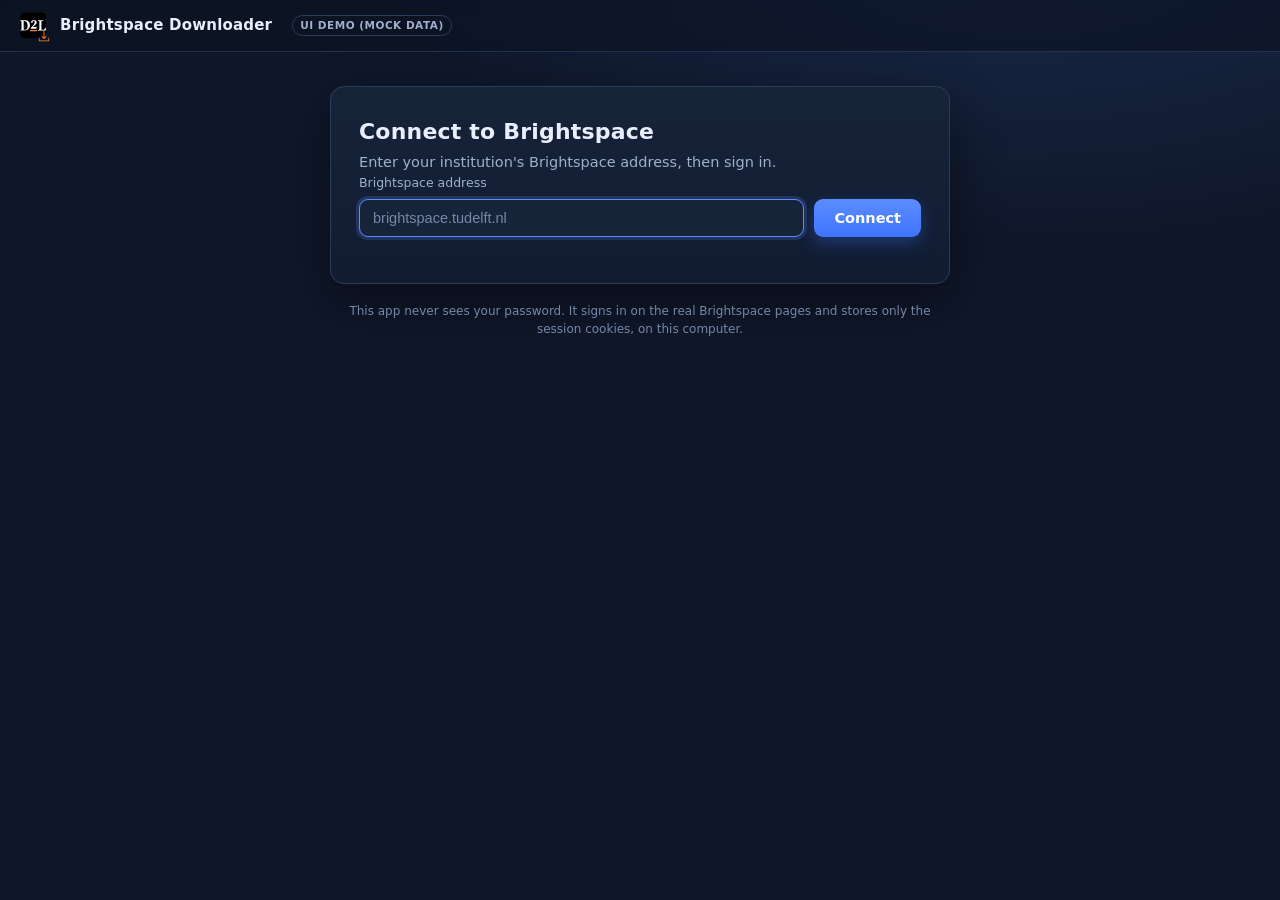
<file: demo/index.html>
<!DOCTYPE html>
<html lang="en">
<head>
  <meta charset="utf-8" />
  <meta name="viewport" content="width=device-width, initial-scale=1" />
  <title>Brightspace Downloader — UI demo</title>
  <link rel="stylesheet" href="../brightspace_downloader/web/app.css" />
</head>
<body data-screen="boot">
  <header class="appbar">
    <div class="brand">
      <img class="brand-mark" src="../brightspace_downloader/web/logo.svg" alt="" aria-hidden="true" width="32" height="32" draggable="false" />
      <span class="brand-name">Brightspace Downloader</span>
      <span class="pill" style="margin-left:10px">UI demo (mock data)</span>
    </div>
    <div class="appbar-right">
      <span id="user-chip" class="user-chip" hidden><span class="user-dot"></span><span id="user-name"></span></span>
      <button id="logout-btn" class="ghost-btn" hidden>Log out</button>
    </div>
  </header>
  <main class="stage">
    <section class="screen" data-for="boot"><div class="centered"><div class="spinner big"></div><p class="muted">Starting…</p></div></section>
    <section class="screen" data-for="login">
      <div class="panel login-panel">
        <h1 class="panel-title">Connect to Brightspace</h1>
        <p class="panel-sub">Enter your institution's Brightspace address, then sign in.</p>
        <label class="field-label" for="base-url">Brightspace address</label>
        <div class="url-row">
          <input id="base-url" class="text-input" type="text" spellcheck="false" placeholder="brightspace.tudelft.nl" />
          <button id="connect-btn" class="primary-btn">Connect</button>
        </div>
        <p id="base-url-msg" class="inline-msg" role="status"></p>
        <div id="auth-methods" class="auth-methods" hidden>
          <div class="divider"><span id="auth-host-label">Signed-in site</span></div>
          <button id="login-window-btn" class="method-btn">
            <span class="method-icon"><svg viewBox="0 0 24 24" width="20" height="20" fill="none" stroke="currentColor" stroke-width="1.7" stroke-linecap="round" stroke-linejoin="round"><rect x="3" y="4" width="18" height="14" rx="2"/><path d="M3 9h18"/></svg></span>
            <span class="method-text"><strong>Log in with a window</strong><small>Opens Brightspace so you can sign in with your account. Recommended.</small></span>
            <span class="method-go">→</span>
          </button>
          <div id="browser-import-row" class="method-btn method-inline" hidden>
            <span class="method-icon"><svg viewBox="0 0 24 24" width="20" height="20" fill="none" stroke="currentColor" stroke-width="1.7" stroke-linecap="round" stroke-linejoin="round"><circle cx="12" cy="12" r="9"/><path d="M3.6 9h16.8M3.6 15h16.8M12 3a15 15 0 0 1 0 18A15 15 0 0 1 12 3"/></svg></span>
            <span class="method-text"><strong>Use cookies from an installed browser</strong><small>Reads the session from a browser where you're already signed in.</small></span>
            <span class="method-controls"><select id="browser-select" class="select-input"></select><button id="browser-import-btn" class="small-btn">Use</button></span>
          </div>
          <button id="cookie-file-btn" class="method-btn">
            <span class="method-icon"><svg viewBox="0 0 24 24" width="20" height="20" fill="none" stroke="currentColor" stroke-width="1.7" stroke-linecap="round" stroke-linejoin="round"><path d="M14 3H6a2 2 0 0 0-2 2v14a2 2 0 0 0 2 2h12a2 2 0 0 0 2-2V9z"/><path d="M14 3v6h6"/></svg></span>
            <span class="method-text"><strong>Import a cookies.txt file</strong><small>Use a cookies.txt or JSON export from a browser extension.</small></span>
            <span class="method-go">→</span>
          </button>
          <p id="login-msg" class="inline-msg" role="status"></p>
        </div>
      </div>
      <p class="fineprint">This app never sees your password. It signs in on the real Brightspace pages and stores only the session cookies, on this computer.</p>
    </section>
    <section class="screen" data-for="courses">
      <div class="list-head">
        <h1 class="panel-title">Your courses</h1>
        <div class="list-tools">
          <input id="course-search" class="text-input search" type="search" placeholder="Filter courses…" />
          <button id="refresh-courses" class="ghost-btn" title="Reload course list">↻</button>
        </div>
      </div>
      <div id="courses-status" class="inline-msg"></div>
      <ul id="course-list" class="course-list"></ul>
    </section>
    <section class="screen" data-for="content">
      <div class="content-head">
        <button id="back-to-courses" class="ghost-btn back">← Courses</button>
        <div class="content-title"><h1 id="content-course-name" class="panel-title"></h1><p id="content-sub" class="muted"></p></div>
      </div>
      <div id="content-status" class="inline-msg"></div>
      <div id="content-body" class="content-body" hidden>
        <div class="tree-toolbar">
          <div class="tree-toolbar-left">
            <button id="select-all" class="small-btn">Select all</button>
            <button id="select-none" class="small-btn">Clear</button>
            <button id="expand-all" class="small-btn ghost">Expand</button>
            <button id="collapse-all" class="small-btn ghost">Collapse</button>
          </div>
          <div id="selection-summary" class="selection-summary muted"></div>
        </div>
        <div id="tree" class="tree" role="tree" tabindex="0"></div>
        <div class="download-bar">
          <div class="dest-field">
            <label class="field-label" for="dest-input">Download to</label>
            <div class="dest-row"><input id="dest-input" class="text-input" type="text" spellcheck="false" /><button id="browse-dest" class="small-btn">Browse…</button></div>
            <p class="dest-hint muted" id="dest-hint"></p>
          </div>
          <div class="dl-options">
            <label class="field-label" for="policy-select">If a file already exists</label>
            <select id="policy-select" class="select-input">
              <option value="skip">Skip it (keep my copy)</option>
              <option value="overwrite">Replace it</option>
              <option value="keep_both">Keep both</option>
            </select>
          </div>
          <button id="download-btn" class="primary-btn download-go" disabled>Download</button>
        </div>
      </div>
    </section>
  </main>
  <div id="progress-overlay" class="overlay" hidden>
    <div class="dialog progress-dialog" role="dialog" aria-modal="true" aria-labelledby="progress-title">
      <h2 id="progress-title" class="dialog-title">Downloading…</h2>
      <div class="progressbar"><div id="progress-fill" class="progressbar-fill"></div></div>
      <div class="progress-meta"><span id="progress-count" class="mono"></span><span id="progress-speed" class="mono muted"></span></div>
      <p id="progress-file" class="progress-file" title=""></p>
      <div id="error-box" class="error-box" hidden><div class="error-box-head"><span id="error-count"></span></div><ul id="error-list" class="error-list"></ul></div>
      <div class="dialog-actions"><button id="cancel-download" class="ghost-btn">Cancel</button></div>
    </div>
  </div>
  <div id="done-overlay" class="overlay" hidden>
    <div class="dialog done-dialog" role="dialog" aria-modal="true" aria-labelledby="done-title">
      <div id="done-icon" class="done-icon"><svg viewBox="0 0 24 24" width="30" height="30" fill="none" stroke="currentColor" stroke-width="2.2" stroke-linecap="round" stroke-linejoin="round"><path d="m5 13 4 4 10-11"/></svg></div>
      <h2 id="done-title" class="dialog-title">All done!</h2>
      <p id="done-summary" class="done-summary"></p>
      <div id="done-errors" class="done-errors" hidden></div>
      <div class="dialog-actions center"><button id="done-reveal" class="ghost-btn">Show in File Explorer</button><button id="done-ok" class="primary-btn">OK</button></div>
    </div>
  </div>
  <div id="toast" class="toast" hidden></div>

  <script src="mock_bridge.js"></script>
  <script src="../brightspace_downloader/web/app.js"></script>
</body>
</html>
</file>
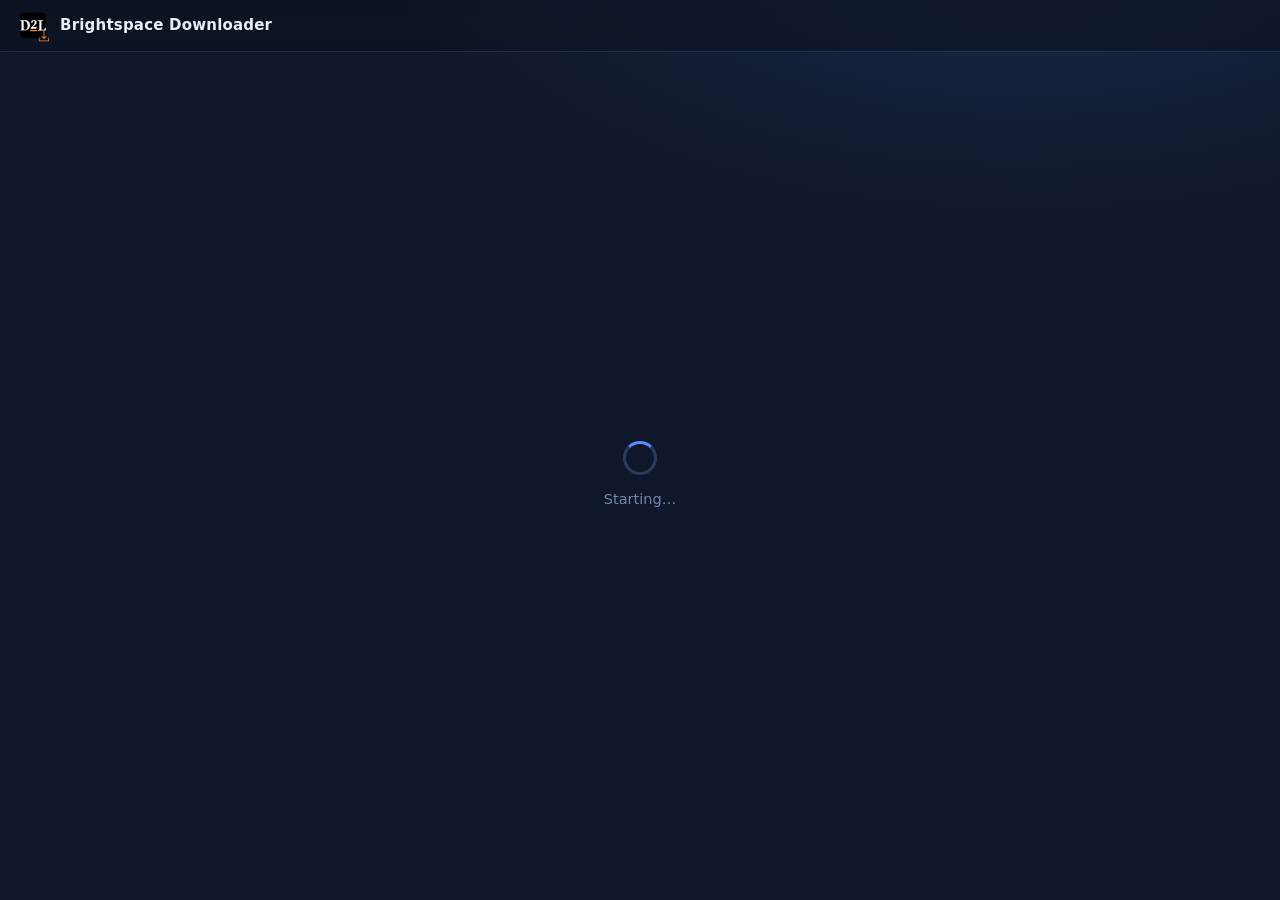
<file: brightspace_downloader/web/index.html>
<!DOCTYPE html>
<html lang="en">
<head>
  <meta charset="utf-8" />
  <meta name="viewport" content="width=device-width, initial-scale=1" />
  <title>Brightspace Downloader</title>
  <link rel="stylesheet" href="app.css" />
</head>
<body data-screen="boot">
  <!-- Title bar -->
  <header class="appbar">
    <div class="brand">
      <img class="brand-mark" src="logo.svg" alt="" aria-hidden="true" width="32" height="32" draggable="false" />
      <span class="brand-name">Brightspace Downloader</span>
    </div>
    <div class="appbar-right">
      <span id="user-chip" class="user-chip" hidden>
        <span class="user-dot" aria-hidden="true"></span>
        <span id="user-name"></span>
      </span>
      <button id="logout-btn" class="ghost-btn" hidden>Log out</button>
    </div>
  </header>

  <main class="stage">
    <!-- Boot / loading -->
    <section class="screen" data-for="boot">
      <div class="centered"><div class="spinner big"></div><p class="muted">Starting…</p></div>
    </section>

    <!-- Login -->
    <section class="screen" data-for="login">
      <div class="panel login-panel">
        <h1 class="panel-title">Connect to Brightspace</h1>
        <p class="panel-sub">Enter your institution's Brightspace address, then sign in.</p>

        <label class="field-label" for="base-url">Brightspace address</label>
        <div class="url-row">
          <input id="base-url" class="text-input" type="text" spellcheck="false"
                 autocapitalize="off" placeholder="brightspace.tudelft.nl" />
          <button id="connect-btn" class="primary-btn">Connect</button>
        </div>
        <p id="base-url-msg" class="inline-msg" role="status"></p>

        <div id="auth-methods" class="auth-methods" hidden>
          <div class="divider"><span id="auth-host-label">Signed-in site</span></div>

          <button id="login-window-btn" class="method-btn">
            <span class="method-icon" aria-hidden="true">
              <svg viewBox="0 0 24 24" width="20" height="20" fill="none" stroke="currentColor" stroke-width="1.7" stroke-linecap="round" stroke-linejoin="round"><rect x="3" y="4" width="18" height="14" rx="2"/><path d="M3 9h18"/></svg>
            </span>
            <span class="method-text">
              <strong>Log in with a window</strong>
              <small>Opens Brightspace so you can sign in with your account. Recommended.</small>
            </span>
            <span class="method-go" aria-hidden="true">→</span>
          </button>

          <div id="browser-import-row" class="method-btn method-inline" hidden>
            <span class="method-icon" aria-hidden="true">
              <svg viewBox="0 0 24 24" width="20" height="20" fill="none" stroke="currentColor" stroke-width="1.7" stroke-linecap="round" stroke-linejoin="round"><circle cx="12" cy="12" r="9"/><path d="M3.6 9h16.8M3.6 15h16.8M12 3a15 15 0 0 1 0 18A15 15 0 0 1 12 3"/></svg>
            </span>
            <span class="method-text">
              <strong>Use cookies from an installed browser</strong>
              <small>Reads the session from a browser where you're already signed in.</small>
            </span>
            <span class="method-controls">
              <select id="browser-select" class="select-input"></select>
              <button id="browser-import-btn" class="small-btn">Use</button>
            </span>
          </div>

          <button id="cookie-file-btn" class="method-btn">
            <span class="method-icon" aria-hidden="true">
              <svg viewBox="0 0 24 24" width="20" height="20" fill="none" stroke="currentColor" stroke-width="1.7" stroke-linecap="round" stroke-linejoin="round"><path d="M14 3H6a2 2 0 0 0-2 2v14a2 2 0 0 0 2 2h12a2 2 0 0 0 2-2V9z"/><path d="M14 3v6h6"/></svg>
            </span>
            <span class="method-text">
              <strong>Import a cookies.txt file</strong>
              <small>Use a cookies.txt or JSON export from a browser extension.</small>
            </span>
            <span class="method-go" aria-hidden="true">→</span>
          </button>

          <p id="login-msg" class="inline-msg" role="status"></p>
        </div>
      </div>
      <p class="fineprint">This app never sees your password. It signs in on the real Brightspace
        pages and stores only the session cookies, on this computer.</p>
    </section>

    <!-- Courses -->
    <section class="screen" data-for="courses">
      <div class="list-head">
        <h1 class="panel-title">Your courses</h1>
        <div class="list-tools">
          <input id="course-search" class="text-input search" type="search" placeholder="Filter courses…" />
          <button id="refresh-courses" class="ghost-btn" title="Reload course list">↻</button>
        </div>
      </div>
      <div id="courses-status" class="inline-msg"></div>
      <ul id="course-list" class="course-list"></ul>
    </section>

    <!-- Content / file picker -->
    <section class="screen" data-for="content">
      <div class="content-head">
        <button id="back-to-courses" class="ghost-btn back">← Courses</button>
        <div class="content-title">
          <h1 id="content-course-name" class="panel-title"></h1>
          <p id="content-sub" class="muted"></p>
        </div>
      </div>

      <div id="content-status" class="inline-msg"></div>

      <div id="content-body" class="content-body" hidden>
        <div class="tree-toolbar">
          <div class="tree-toolbar-left">
            <button id="select-all" class="small-btn">Select all</button>
            <button id="select-none" class="small-btn">Clear</button>
            <button id="expand-all" class="small-btn ghost">Expand</button>
            <button id="collapse-all" class="small-btn ghost">Collapse</button>
          </div>
          <div id="selection-summary" class="selection-summary muted"></div>
        </div>

        <div id="tree" class="tree" role="tree" tabindex="0"></div>

        <div class="download-bar">
          <div class="dest-field">
            <label class="field-label" for="dest-input">Download to</label>
            <div class="dest-row">
              <input id="dest-input" class="text-input" type="text" spellcheck="false" />
              <button id="browse-dest" class="small-btn">Browse…</button>
            </div>
            <p class="dest-hint muted" id="dest-hint"></p>
          </div>
          <div class="dl-options">
            <label class="field-label" for="policy-select">If a file already exists</label>
            <select id="policy-select" class="select-input">
              <option value="skip">Skip it (keep my copy)</option>
              <option value="overwrite">Replace it</option>
              <option value="keep_both">Keep both</option>
            </select>
          </div>
          <button id="download-btn" class="primary-btn download-go" disabled>Download</button>
        </div>
      </div>
    </section>
  </main>

  <!-- Download progress overlay -->
  <div id="progress-overlay" class="overlay" hidden>
    <div class="dialog progress-dialog" role="dialog" aria-modal="true" aria-labelledby="progress-title">
      <h2 id="progress-title" class="dialog-title">Downloading…</h2>
      <div class="progressbar"><div id="progress-fill" class="progressbar-fill"></div></div>
      <div class="progress-meta">
        <span id="progress-count" class="mono"></span>
        <span id="progress-speed" class="mono muted"></span>
      </div>
      <p id="progress-file" class="progress-file" title=""></p>
      <div id="error-box" class="error-box" hidden>
        <div class="error-box-head"><span id="error-count"></span></div>
        <ul id="error-list" class="error-list"></ul>
      </div>
      <div class="dialog-actions">
        <button id="cancel-download" class="ghost-btn">Cancel</button>
      </div>
    </div>
  </div>

  <!-- Done dialog -->
  <div id="done-overlay" class="overlay" hidden>
    <div class="dialog done-dialog" role="dialog" aria-modal="true" aria-labelledby="done-title">
      <div id="done-icon" class="done-icon">
        <svg viewBox="0 0 24 24" width="30" height="30" fill="none" stroke="currentColor" stroke-width="2.2" stroke-linecap="round" stroke-linejoin="round"><path d="m5 13 4 4 10-11"/></svg>
      </div>
      <h2 id="done-title" class="dialog-title">All done!</h2>
      <p id="done-summary" class="done-summary"></p>
      <div id="done-errors" class="done-errors" hidden></div>
      <div class="dialog-actions center">
        <button id="done-reveal" class="ghost-btn">Show in File Explorer</button>
        <button id="done-ok" class="primary-btn">OK</button>
      </div>
    </div>
  </div>

  <div id="toast" class="toast" hidden></div>

  <script src="app.js"></script>
</body>
</html>
</file>
<file: brightspace_downloader/web/app.css>
:root {
  --bg: #0f172a;
  --bg-2: #111c33;
  --surface: #172338;
  --surface-2: #1e2d47;
  --surface-3: #263a5a;
  --border: #2b3c5b;
  --border-soft: #22314d;
  --text: #e8eefb;
  --text-dim: #9fb0cc;
  --muted: #7488a8;
  --accent: #5b8cff;
  --accent-strong: #3f74ff;
  --accent-ink: #ffffff;
  --good: #35c08a;
  --good-ink: #042417;
  --danger: #ff6b6b;
  --danger-bg: #3a1d26;
  --warn: #f1b44c;
  --shadow: 0 18px 50px rgba(0, 0, 0, 0.45);
  --radius: 14px;
  --radius-sm: 9px;
  color-scheme: dark;
}

* { box-sizing: border-box; }

html, body { height: 100%; }

body {
  margin: 0;
  background: radial-gradient(1200px 600px at 80% -10%, #1b2b4d 0%, var(--bg) 55%);
  color: var(--text);
  font-family: "Segoe UI", system-ui, -apple-system, Roboto, Helvetica, Arial, sans-serif;
  font-size: 14.5px;
  line-height: 1.5;
  display: flex;
  flex-direction: column;
  overflow: hidden;
  user-select: none;
}

h1, h2, p { margin: 0; }
button { font-family: inherit; cursor: pointer; }
.muted { color: var(--muted); }
.mono { font-variant-numeric: tabular-nums; font-feature-settings: "tnum"; }

/* ---------- app bar ---------- */
.appbar {
  height: 52px;
  flex: 0 0 auto;
  display: flex;
  align-items: center;
  justify-content: space-between;
  padding: 0 18px;
  background: rgba(10, 17, 32, 0.6);
  border-bottom: 1px solid var(--border-soft);
  backdrop-filter: blur(6px);
}
.brand { display: flex; align-items: center; gap: 10px; font-weight: 600; letter-spacing: .2px; }
.brand-mark { display: block; width: 32px; height: 32px; flex: none; user-select: none; }
.brand-name { font-size: 15px; }
.appbar-right { display: flex; align-items: center; gap: 12px; }
.user-chip {
  display: inline-flex; align-items: center; gap: 8px;
  padding: 5px 11px; border-radius: 999px;
  background: var(--surface-2); border: 1px solid var(--border);
  font-size: 13px; color: var(--text-dim);
  max-width: 320px;
}
.user-chip #user-name { overflow: hidden; text-overflow: ellipsis; white-space: nowrap; }
.user-dot { width: 8px; height: 8px; border-radius: 50%; background: var(--good); box-shadow: 0 0 0 3px rgba(53,192,138,.18); }

/* ---------- stage / screens ---------- */
.stage { flex: 1 1 auto; position: relative; overflow: hidden; }
.screen {
  position: absolute; inset: 0;
  padding: 26px clamp(18px, 4vw, 52px);
  overflow-y: auto;
  display: none;
  flex-direction: column;
  gap: 16px;
}
body[data-screen="boot"]    .screen[data-for="boot"],
body[data-screen="login"]   .screen[data-for="login"],
body[data-screen="courses"] .screen[data-for="courses"],
body[data-screen="content"] .screen[data-for="content"] { display: flex; animation: fade .22s ease; }
@keyframes fade { from { opacity: 0; transform: translateY(6px); } to { opacity: 1; transform: none; } }

.centered { margin: auto; text-align: center; display: flex; flex-direction: column; align-items: center; gap: 14px; }

.panel-title { font-size: 22px; font-weight: 650; letter-spacing: .2px; }
.panel-sub { color: var(--text-dim); margin-top: 4px; }

/* ---------- inputs & buttons ---------- */
.text-input, .select-input {
  background: var(--surface);
  border: 1px solid var(--border);
  color: var(--text);
  padding: 10px 13px;
  border-radius: var(--radius-sm);
  font-size: 14.5px;
  outline: none;
  transition: border-color .15s, box-shadow .15s;
}
.text-input::placeholder { color: var(--muted); }
.text-input:focus, .select-input:focus { border-color: var(--accent); box-shadow: 0 0 0 3px rgba(91,140,255,.2); }
.select-input { appearance: none; background-image: url("data:image/svg+xml;utf8,<svg xmlns='http://www.w3.org/2000/svg' width='12' height='12' fill='none' stroke='%239fb0cc' stroke-width='2'><path d='M2 4l4 4 4-4'/></svg>"); background-repeat: no-repeat; background-position: right 11px center; padding-right: 30px; cursor: pointer; }

.primary-btn {
  background: linear-gradient(180deg, var(--accent), var(--accent-strong));
  color: var(--accent-ink);
  border: none;
  padding: 10px 20px;
  border-radius: var(--radius-sm);
  font-weight: 600;
  font-size: 14.5px;
  box-shadow: 0 6px 16px rgba(63,116,255,.32);
  transition: transform .08s, box-shadow .15s, opacity .15s;
}
.primary-btn:hover:not(:disabled) { box-shadow: 0 8px 22px rgba(63,116,255,.42); }
.primary-btn:active:not(:disabled) { transform: translateY(1px); }
.primary-btn:disabled { opacity: .45; cursor: not-allowed; box-shadow: none; }

.ghost-btn {
  background: var(--surface-2);
  color: var(--text-dim);
  border: 1px solid var(--border);
  padding: 8px 14px;
  border-radius: var(--radius-sm);
  font-size: 13.5px;
  transition: background .15s, color .15s, border-color .15s;
}
.ghost-btn:hover { background: var(--surface-3); color: var(--text); }
.ghost-btn.back { padding: 7px 13px; }

.small-btn {
  background: var(--surface-2);
  color: var(--text);
  border: 1px solid var(--border);
  padding: 7px 12px;
  border-radius: 8px;
  font-size: 13px;
  transition: background .15s, border-color .15s;
}
.small-btn:hover { background: var(--surface-3); }
.small-btn.ghost { background: transparent; color: var(--text-dim); }
.small-btn.ghost:hover { color: var(--text); }

.field-label { display: block; font-size: 12.5px; color: var(--text-dim); margin-bottom: 6px; font-weight: 500; }

.inline-msg { min-height: 18px; font-size: 13px; color: var(--text-dim); }
.inline-msg.error { color: var(--danger); }
.inline-msg.ok { color: var(--good); }
.inline-msg.busy { color: var(--text-dim); }

/* ---------- login ---------- */
.panel {
  background: linear-gradient(180deg, var(--surface), var(--bg-2));
  border: 1px solid var(--border);
  border-radius: var(--radius);
  padding: 28px;
  box-shadow: var(--shadow);
}
.login-panel { width: min(620px, 100%); margin: 8px auto 0; }
.url-row { display: flex; gap: 10px; margin-top: 2px; }
.url-row .text-input { flex: 1; }

.auth-methods { margin-top: 18px; display: flex; flex-direction: column; gap: 10px; }
.divider { display: flex; align-items: center; gap: 12px; color: var(--muted); font-size: 12px; text-transform: uppercase; letter-spacing: .6px; margin: 4px 0 2px; }
.divider::before, .divider::after { content: ""; height: 1px; background: var(--border-soft); flex: 1; }

.method-btn {
  display: flex; align-items: center; gap: 14px; text-align: left;
  background: var(--surface-2);
  border: 1px solid var(--border);
  border-radius: var(--radius-sm);
  padding: 14px 16px;
  color: var(--text);
  transition: border-color .15s, background .15s, transform .08s;
}
button.method-btn:hover { border-color: var(--accent); background: var(--surface-3); }
button.method-btn:active { transform: translateY(1px); }
.method-inline { cursor: default; }
.method-icon { display: grid; place-items: center; width: 38px; height: 38px; border-radius: 10px; background: var(--surface-3); color: var(--accent); flex: 0 0 auto; }
.method-text { flex: 1; display: flex; flex-direction: column; gap: 2px; }
.method-text strong { font-weight: 600; font-size: 14.5px; }
.method-text small { color: var(--muted); font-size: 12.5px; }
.method-go { color: var(--muted); font-size: 18px; }
.method-controls { display: flex; gap: 8px; align-items: center; flex: 0 0 auto; }
.method-controls .select-input { padding: 7px 28px 7px 11px; font-size: 13px; }

.fineprint { max-width: 620px; margin: 2px auto 0; color: var(--muted); font-size: 12px; text-align: center; }

/* ---------- courses ---------- */
.list-head { display: flex; align-items: center; justify-content: space-between; gap: 16px; flex-wrap: wrap; }
.list-tools { display: flex; gap: 10px; align-items: center; }
.search { width: min(300px, 48vw); }
.course-list { list-style: none; margin: 4px 0 20px; padding: 0; display: grid; grid-template-columns: repeat(auto-fill, minmax(320px, 1fr)); gap: 12px; }
.course-card {
  display: flex; align-items: center; gap: 14px;
  background: var(--surface);
  border: 1px solid var(--border);
  border-radius: var(--radius);
  padding: 15px 16px;
  text-align: left; width: 100%;
  transition: border-color .15s, transform .08s, background .15s;
}
.course-card:hover { border-color: var(--accent); transform: translateY(-1px); background: var(--surface-2); }
.course-card:active { transform: translateY(0); }
.course-badge {
  flex: 0 0 auto; width: 46px; height: 46px; border-radius: 11px;
  display: grid; place-items: center; font-weight: 700; font-size: 15px;
  background: linear-gradient(140deg, #2b63ff33, #8a6bff33);
  color: #cbd8ff; border: 1px solid var(--border);
  letter-spacing: .5px;
}
.course-info { flex: 1; min-width: 0; }
.course-name { font-weight: 600; font-size: 15px; overflow: hidden; text-overflow: ellipsis; white-space: nowrap; }
.course-meta { color: var(--muted); font-size: 12.5px; margin-top: 2px; display: flex; gap: 8px; align-items: center; flex-wrap: wrap; }
.pill { font-size: 10.5px; text-transform: uppercase; letter-spacing: .5px; padding: 2px 7px; border-radius: 999px; border: 1px solid var(--border); color: var(--text-dim); }
.pill.pin { color: var(--warn); border-color: #5a4524; background: #2a2114; }
.pill.inactive { color: var(--muted); }
.course-go { color: var(--muted); font-size: 18px; flex: 0 0 auto; }

/* ---------- content tree ---------- */
.content-head { display: flex; align-items: flex-start; gap: 16px; }
.content-title { min-width: 0; }
#content-course-name { overflow: hidden; text-overflow: ellipsis; }

.content-body { display: flex; flex-direction: column; gap: 14px; flex: 1; min-height: 0; }
.tree-toolbar { display: flex; align-items: center; justify-content: space-between; gap: 12px; flex-wrap: wrap; }
.tree-toolbar-left { display: flex; gap: 8px; flex-wrap: wrap; }
.selection-summary { font-size: 13px; }

.tree {
  flex: 1; min-height: 160px;
  overflow: auto;
  background: var(--bg-2);
  border: 1px solid var(--border);
  border-radius: var(--radius);
  padding: 10px 8px;
}
.tree:focus-visible { outline: 2px solid var(--accent); outline-offset: 1px; }
.tree ul { list-style: none; margin: 0; padding-left: 22px; }
.tree > ul { padding-left: 4px; }
.node-row { display: flex; align-items: center; gap: 8px; padding: 4px 8px; border-radius: 7px; }
.node-row:hover { background: var(--surface); }
.twisty { width: 18px; height: 18px; display: grid; place-items: center; color: var(--muted); flex: 0 0 auto; border: none; background: none; padding: 0; transition: transform .15s; }
.twisty.collapsed { transform: rotate(-90deg); }
.twisty.leaf { visibility: hidden; }
.node-check { width: 16px; height: 16px; accent-color: var(--accent); flex: 0 0 auto; cursor: pointer; }
.node-label { display: flex; align-items: center; gap: 8px; min-width: 0; cursor: pointer; flex: 1; }
.node-icon { color: var(--muted); flex: 0 0 auto; display: grid; place-items: center; }
.node-folder .node-icon { color: var(--accent); }
.node-name { overflow: hidden; text-overflow: ellipsis; white-space: nowrap; }
.node-file .node-name { color: var(--text-dim); }
.node-size { color: var(--muted); font-size: 12px; margin-left: auto; padding-left: 10px; flex: 0 0 auto; }
li.collapsed > ul { display: none; }

/* ---------- download bar ---------- */
.download-bar {
  display: grid;
  grid-template-columns: 1fr auto auto;
  gap: 16px;
  align-items: end;
  background: var(--surface);
  border: 1px solid var(--border);
  border-radius: var(--radius);
  padding: 16px;
}
.dest-row { display: flex; gap: 8px; }
.dest-row .text-input { flex: 1; font-size: 13.5px; }
.dest-hint { font-size: 12px; margin-top: 6px; min-height: 15px; }
.dl-options { min-width: 190px; }
.download-go { height: 42px; padding-inline: 26px; }

/* ---------- overlays & dialogs ---------- */
.overlay {
  position: fixed; inset: 0;
  background: rgba(6, 11, 22, 0.72);
  backdrop-filter: blur(3px);
  display: grid; place-items: center;
  z-index: 50;
  padding: 20px;
  animation: fade .18s ease;
}
.dialog {
  width: min(560px, 100%);
  background: linear-gradient(180deg, var(--surface), var(--bg-2));
  border: 1px solid var(--border);
  border-radius: var(--radius);
  padding: 24px;
  box-shadow: var(--shadow);
}
.dialog-title { font-size: 19px; font-weight: 650; }
.progress-dialog .dialog-title { margin-bottom: 16px; }

.progressbar { height: 12px; border-radius: 999px; background: var(--surface-3); overflow: hidden; border: 1px solid var(--border); }
.progressbar-fill { height: 100%; width: 0%; border-radius: 999px; background: linear-gradient(90deg, var(--accent), #8a6bff); transition: width .18s ease; }
.progressbar-fill.indeterminate { width: 35% !important; animation: slide 1.1s ease-in-out infinite; }
@keyframes slide { 0% { margin-left: -35%; } 100% { margin-left: 100%; } }
.progress-meta { display: flex; justify-content: space-between; margin-top: 10px; font-size: 13px; }
.progress-file { margin-top: 4px; color: var(--text-dim); font-size: 13.5px; overflow: hidden; text-overflow: ellipsis; white-space: nowrap; }

.error-box { margin-top: 16px; background: var(--danger-bg); border: 1px solid #5a2a33; border-radius: var(--radius-sm); padding: 10px 12px; max-height: 150px; overflow: auto; }
.error-box-head { color: var(--danger); font-weight: 600; font-size: 13px; margin-bottom: 6px; }
.error-list { list-style: none; margin: 0; padding: 0; display: flex; flex-direction: column; gap: 6px; }
.error-list li { font-size: 12.5px; color: #ffd4d4; }
.error-list .err-file { color: #fff; font-weight: 500; }
.error-list .err-detail { color: #ffb3b3; }

.dialog-actions { display: flex; justify-content: flex-end; gap: 10px; margin-top: 20px; }
.dialog-actions.center { justify-content: center; }

.done-dialog { text-align: center; }
.done-icon { width: 58px; height: 58px; border-radius: 50%; display: grid; place-items: center; margin: 0 auto 14px; background: rgba(53,192,138,.16); color: var(--good); }
.done-icon.has-errors { background: rgba(241,180,76,.16); color: var(--warn); }
.done-summary { color: var(--text-dim); }
.done-errors { margin-top: 14px; text-align: left; background: var(--danger-bg); border: 1px solid #5a2a33; border-radius: var(--radius-sm); padding: 10px 12px; max-height: 150px; overflow: auto; font-size: 12.5px; color: #ffd4d4; }

/* ---------- toast & spinner ---------- */
.toast { position: fixed; bottom: 22px; left: 50%; transform: translateX(-50%); background: var(--surface-3); color: var(--text); border: 1px solid var(--border); padding: 10px 16px; border-radius: 10px; box-shadow: var(--shadow); z-index: 60; font-size: 13.5px; max-width: 80vw; }
.toast.error { background: var(--danger-bg); border-color: #5a2a33; color: #ffd4d4; }

.spinner { width: 16px; height: 16px; border-radius: 50%; border: 2px solid var(--border); border-top-color: var(--accent); animation: spin .7s linear infinite; display: inline-block; vertical-align: -3px; }
.spinner.big { width: 34px; height: 34px; border-width: 3px; }
@keyframes spin { to { transform: rotate(360deg); } }

.btn-busy { position: relative; color: transparent !important; }
.btn-busy::after { content: ""; position: absolute; inset: 0; margin: auto; width: 16px; height: 16px; border-radius: 50%; border: 2px solid rgba(255,255,255,.4); border-top-color: #fff; animation: spin .7s linear infinite; }

[hidden] { display: none !important; }

.empty-state { margin: 40px auto; text-align: center; color: var(--muted); max-width: 420px; }

@media (max-width: 720px) {
  .download-bar { grid-template-columns: 1fr; }
  .dl-options { min-width: 0; }
  .course-list { grid-template-columns: 1fr; }
}
</file>
